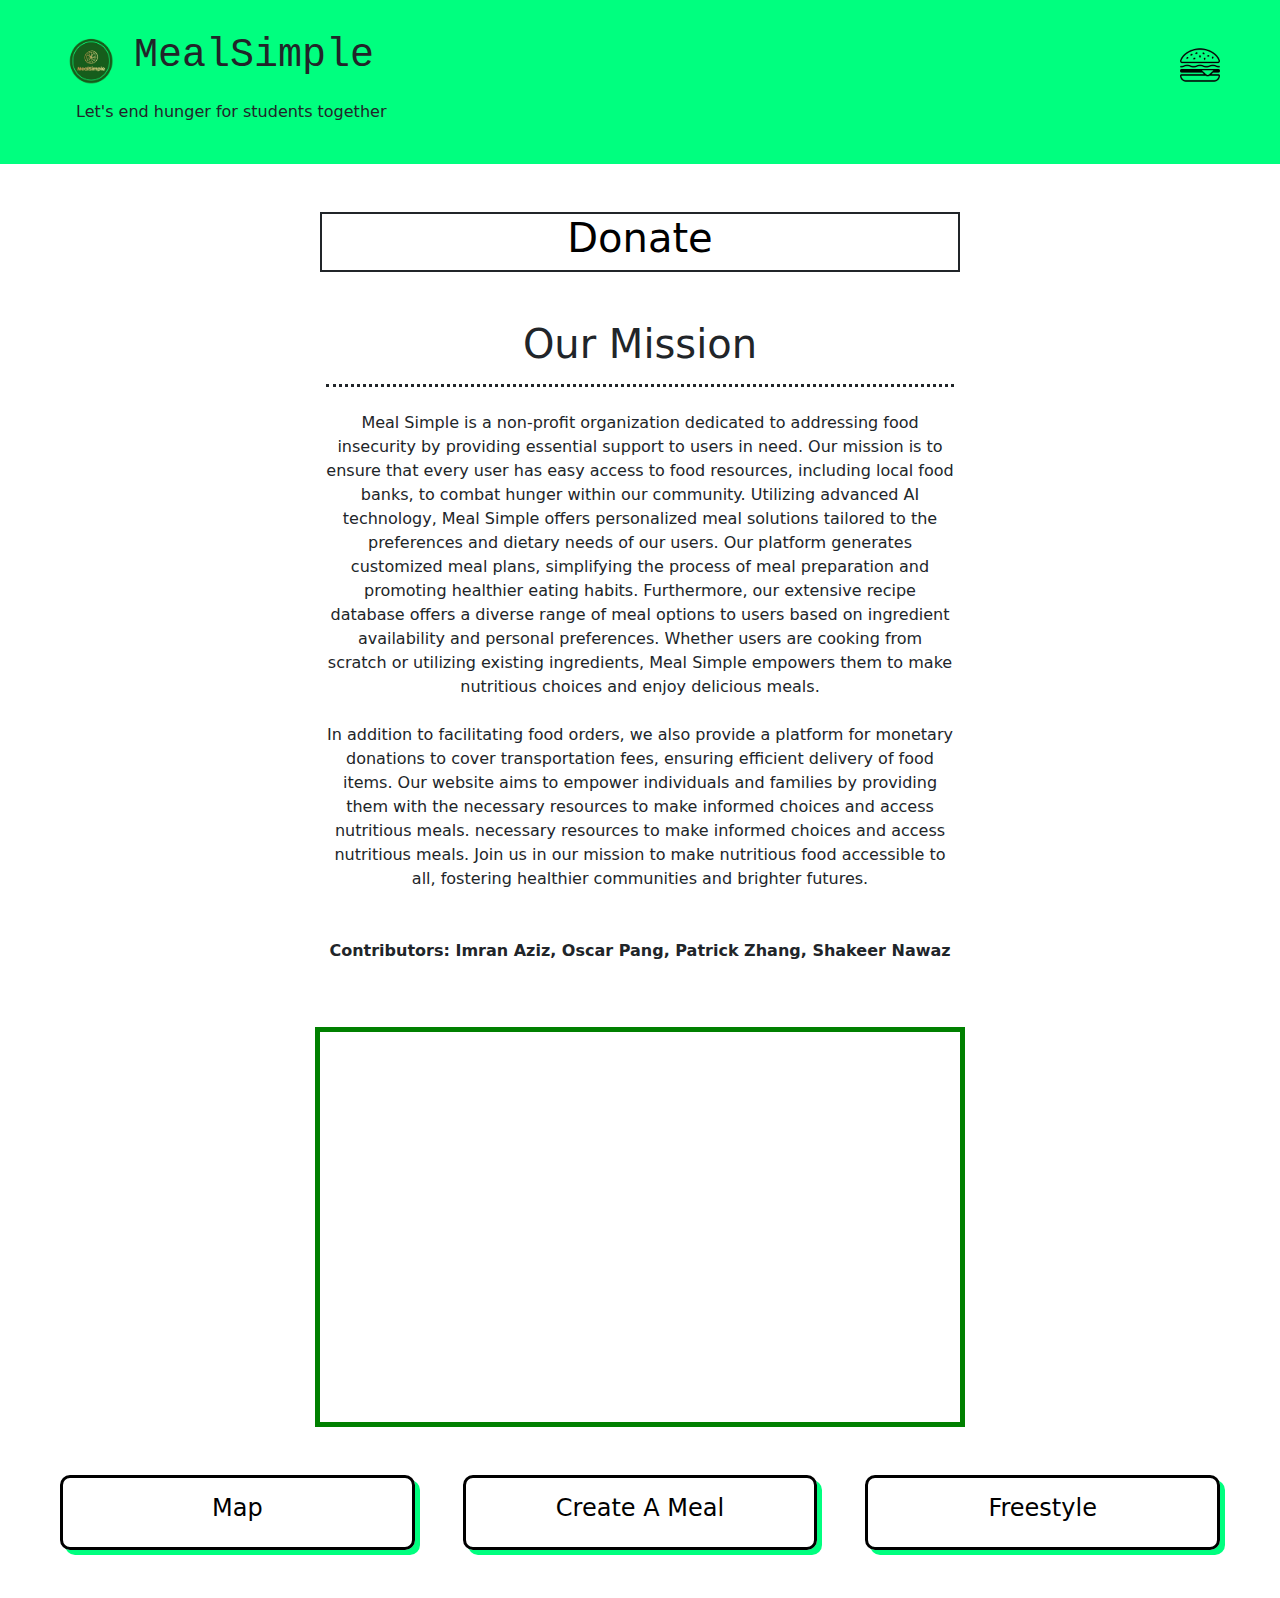
<file: index.html>
<!doctype html>

<html lang="en">
  <head>
    <meta charset="utf-8">
    <meta name="viewport" content="width=device-width, initial-scale=1">
    <title>MealSimple</title>
    <link rel="icon" href="logo.png">
    <link rel="stylesheet" href="style.css">
    <link href="https://cdn.jsdelivr.net/npm/bootstrap@5.3.3/dist/css/bootstrap.min.css" rel="stylesheet" integrity="sha384-QWTKZyjpPEjISv5WaRU9OFeRpok6YctnYmDr5pNlyT2bRjXh0JMhjY6hW+ALEwIH" crossorigin="anonymous">
  </head>
  <body>
    <script src="https://cdn.jsdelivr.net/npm/bootstrap@5.3.3/dist/js/bootstrap.bundle.min.js" integrity="sha384-YvpcrYf0tY3lHB60NNkmXc5s9fDVZLESaAA55NDzOxhy9GkcIdslK1eN7N6jIeHz" crossorigin="anonymous"></script>
    <script src="https://cdn.jsdelivr.net/npm/@popperjs/core@2.11.8/dist/umd/popper.min.js" integrity="sha384-I7E8VVD/ismYTF4hNIPjVp/Zjvgyol6VFvRkX/vR+Vc4jQkC+hVqc2pM8ODewa9r" crossorigin="anonymous"></script>
    <script src="https://cdn.jsdelivr.net/npm/bootstrap@5.3.3/dist/js/bootstrap.min.js" integrity="sha384-0pUGZvbkm6XF6gxjEnlmuGrJXVbNuzT9qBBavbLwCsOGabYfZo0T0to5eqruptLy" crossorigin="anonymous"></script>
    <div id="sideNav">
        <nav>
            <ul>
                <li><a href="index.html">HOME</a></li>
                <li><a href="maps.html">FOOD BANKS MAP</a></li>
                <li><a href="meal.html">CREATE A MEAL</a></li>
                <li><a href="freestyle.html">AI CHEF</a></li>
            </ul>
        </nav>
    </div>
    <div id="menuBtn">
        <img src="menu_icon.png" id="menu">
    </div>
    <script>
        var menuBtn = document.getElementById("menuBtn")
        var sideNav = document.getElementById("sideNav")
        var menu = document.getElementById("menu")

        sideNav.style.right = "-250px";

        menuBtn.onclick = function(){
            if(sideNav.style.right == "-250px"){
                sideNav.style.right = "0";
                menu.src = "menu_icon.png";
            }
            else{
                sideNav.style.right = "-250px";
                menu.src = "menu_icon.png";
            }
        }
    </script>
    <div class="container-fluid banner">
        <div class="row g-0">
            <header class="m-3 text-start">
                <div class="px-4 pt-3 pb-1">
                    <div class="container-fluid">
                        <div class="d-flex align-items-center">
                            <img src="logo.png" width="50" height="50" style="margin-right: 20px;">
                            <h1 id="Name">MealSimple</h1>
                        </div>
                    </div>
                </div>
                <p class="font-weight-light px-5 py-2">Let's end hunger for students together</p>
            </header>
        </div>
    </div>
        <div class="container-fluid mt-5">
            <div class="row">
                <div class="col-3"></div>
                <div class="col-6 donations">
                    <a href="https://www.gofundme.com/en-ca" target="_blank">
                        <h1 class="text-center fw-lighter">Donate</h1>
                    </a>
                </div>
                <div class="col-3"></div>
            </div>
        </div>

    <div class="mt-5 row">
        <div class="col-3"></div>
        <div class="col-6">
            <h1 class="text-center line pb-3 ">Our Mission</h1>
            <p class="text-center mt-4">
                Meal Simple is a non-profit organization dedicated to addressing food insecurity by providing essential support to users in need.
                Our mission is to ensure that every user has easy access to food resources, including local food banks, to combat hunger within our community. Utilizing
                advanced AI technology, Meal Simple offers personalized meal solutions tailored to the preferences and dietary needs of our users. Our platform generates
                 customized meal plans, simplifying the process of meal preparation and promoting healthier eating habits. Furthermore, our extensive recipe database offers
                  a diverse range of meal options to users based on ingredient availability and personal preferences. Whether users are cooking from scratch or utilizing existing
                  ingredients, Meal Simple empowers them to make nutritious choices and enjoy delicious meals.
                <br><br>
                    In addition to facilitating food orders, we also provide a platform for monetary
                    donations to cover transportation fees, ensuring efficient delivery of food items.
                    Our website aims to empower individuals and families by providing them with the
                    necessary resources to make informed choices and access nutritious meals.
                    necessary resources to make informed choices and access nutritious meals.
                    Join us in our mission to make nutritious food accessible to all, fostering healthier communities and brighter futures.
                <br><br>
            </p>
            <p class="text-center mt-4"><strong>Contributors: Imran Aziz, Oscar Pang, Patrick Zhang, Shakeer Nawaz</strong></p>
        </div>
    </div>

    <div class="mt-5" style="display: flex; justify-content: center; align-items: center;">
        <iframe src="https://drive.google.com/file/d/1EQgACAMKZ47PTR56Ia5wtlhQ8VueYqda/preview" width="650" height="400" allow="autoplay" style="border: 5px solid green;"></iframe>
    </div>

    <div class="container-fluid">
        <div class="row p-5 gx-5 gy-3">
            <div class="col-lg">
                <a href="maps.html">
                    <div class="p-3 options">
                        <h4 class="text-center">Map</h4>
                    </div>
                </a>
            </div>
            <div class="col-lg">
                <a href="meal.html">
                    <div class="p-3 options">
                        <h4 class="text-center">Create A Meal</h4>
                    </div>
                </a>
            </div>
            <div class="col-lg">
                <a href="freestyle.html">
                    <div class="p-3 options">
                        <h4 class="text-center">Freestyle</h4>
                    </div>
                </a>
            </div>
        </div>
    </div>

  </body>
</html>
</file>
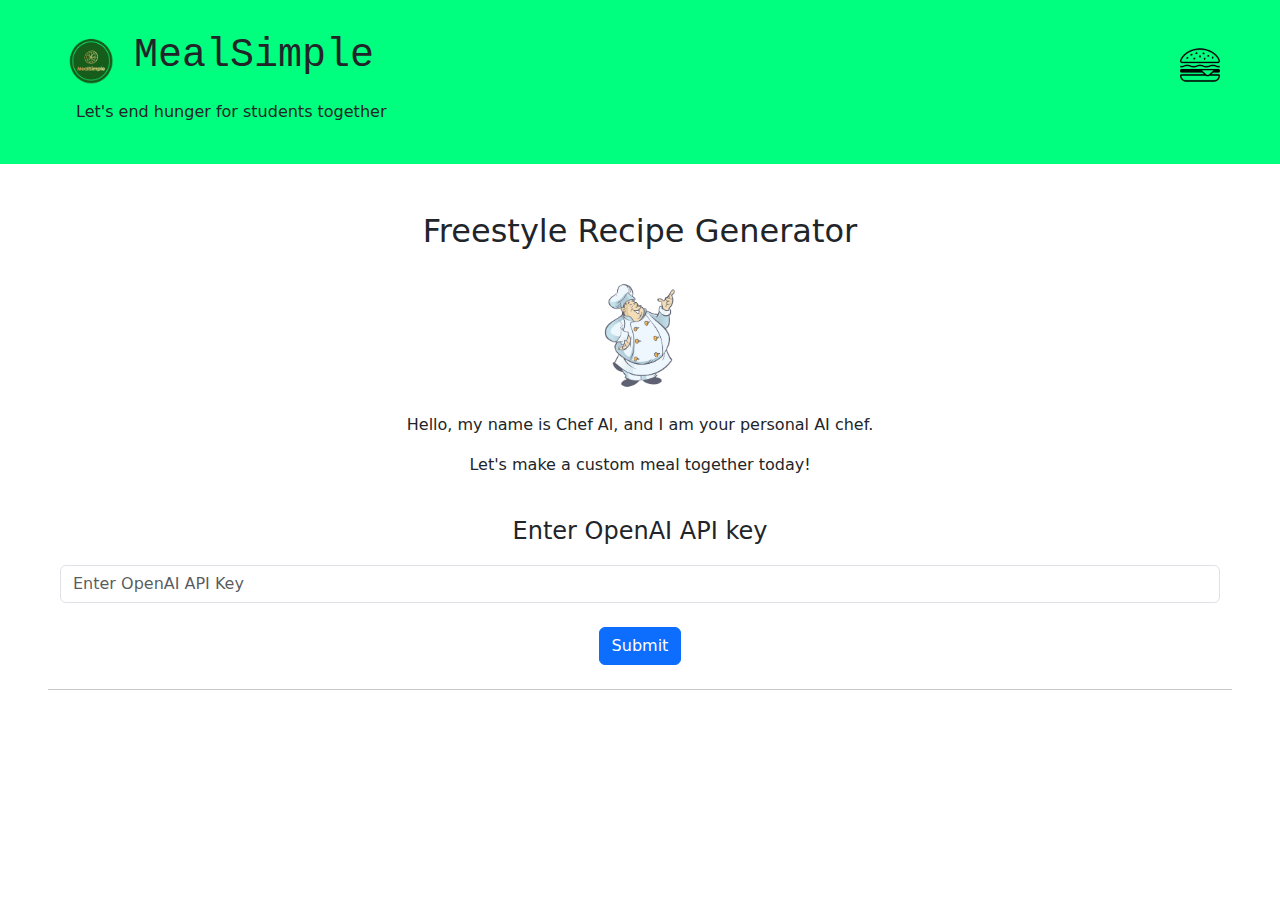
<file: freestyle.html>
<!doctype html>

<html lang="en">
  <head>
    <meta charset="utf-8">
    <meta name="viewport" content="width=device-width, initial-scale=1">
    <title>AI Chef</title>
    <link rel="icon" href="logo.png">
    <link rel="stylesheet" href="style.css">
    <link href="https://cdn.jsdelivr.net/npm/bootstrap@5.3.3/dist/css/bootstrap.min.css" rel="stylesheet" integrity="sha384-QWTKZyjpPEjISv5WaRU9OFeRpok6YctnYmDr5pNlyT2bRjXh0JMhjY6hW+ALEwIH" crossorigin="anonymous">
  </head>
  <body>
    <script src="https://cdn.jsdelivr.net/npm/bootstrap@5.3.3/dist/js/bootstrap.bundle.min.js" integrity="sha384-YvpcrYf0tY3lHB60NNkmXc5s9fDVZLESaAA55NDzOxhy9GkcIdslK1eN7N6jIeHz" crossorigin="anonymous"></script>
    <script src="https://cdn.jsdelivr.net/npm/@popperjs/core@2.11.8/dist/umd/popper.min.js" integrity="sha384-I7E8VVD/ismYTF4hNIPjVp/Zjvgyol6VFvRkX/vR+Vc4jQkC+hVqc2pM8ODewa9r" crossorigin="anonymous"></script>
    <script src="https://cdn.jsdelivr.net/npm/bootstrap@5.3.3/dist/js/bootstrap.min.js" integrity="sha384-0pUGZvbkm6XF6gxjEnlmuGrJXVbNuzT9qBBavbLwCsOGabYfZo0T0to5eqruptLy" crossorigin="anonymous"></script>
    <div id="sideNav">
        <nav>
            <ul>
                <li><a href="index.html">HOME</a></li>
                <li><a href="maps.html">FOOD BANKS MAP</a></li>
                <li><a href="meal.html">CREATE A MEAL</a></li>
                <li><a href="freestyle.html">AI CHEF</a></li>
            </ul>
        </nav>
    </div>
    <div id="menuBtn">
        <img src="menu_icon.png" id="menu">
    </div>
    <script>
        var menuBtn = document.getElementById("menuBtn")
        var sideNav = document.getElementById("sideNav")
        var menu = document.getElementById("menu")

        sideNav.style.right = "-250px";

        menuBtn.onclick = function(){
            if(sideNav.style.right == "-250px"){
                sideNav.style.right = "0";
                menu.src = "menu_icon.png";
            }
            else{
                sideNav.style.right = "-250px";
                menu.src = "menu_icon.png";
            }
        }
    </script>
    <div class="container-fluid banner">
        <div class="row g-0">
            <header class="m-3 text-start">
                <div class="px-4 pt-3 pb-1">
                    <div class="container-fluid">
                        <div class="d-flex align-items-center">
                            <img src="logo.png" width="50" height="50" style="margin-right: 20px;">
                            <h1 id="Name">MealSimple</h1>
                        </div>
                    </div>
                </div>
                <p class="font-weight-light px-5 py-2">Let's end hunger for students together</p>
            </header>
        </div>
    </div>

    <div class="m-5 row">
        <div class="col-12 text-center">

            <div class="row justify-content-center mb-4">
                <h2>Freestyle Recipe Generator</h2>
            </div>

            <div class="row justify-content-center mb-4">
                <img src="chef.png" style="width:100px;" class="chef">
            </div>

            <div class="row justify-content-center mb-4">
                <p>Hello, my name is Chef Al, and I am your personal AI chef.</p>
                <p>Let's make a custom meal together today!</p>
            </div>

            <div class="row justify-content-center mb-4">
                <h4>Enter OpenAI API key </h4>
                <br><br>
                <form id="apiKeyForm">
                    <input type="password" id="apiKeyInput" placeholder="Enter OpenAI API Key" class="form-control mb-4" required>
                    <button type="submit" class="btn btn-primary">Submit</button>
                </form>
            </div>

            <div class="row justify-content-center">
                <div id="box1" style="display: none; padding-top: 1%; padding-bottom: 1%; margin: 1%">
                    <form id="recipeForm">
                        <div class="mb-4">
                            <label for="cuisine">Cuisine Preference:</label> <br>
                            <input type="text" id="cuisine" name="cuisine" placeholder="e.g. Indian">
                        </div>
                        <div class="mb-4">
                            <label for="restrictions">Dietary Restrictions:</label> <br>
                            <input type="text" id="restrictions" name="restrictions" placeholder="e.g. Vegan">
                        </div>
                        <div class="mb-4">
                            <label for="time">Time To Make (minutes):</label> <br>
                            <input type="number" id="time" name="time" placeholder="e.g. 30">
                        </div>
                        <div class="mb-4">
                            <label for="cost">Budget ($ CAD):</label> <br>
                            <input type="number" id="cost" name="cost" placeholder="e.g. 20">
                        </div>
                        <button id="recipeButton" type="button" onclick="generateRecipe()">Generate Recipe</button>
                    </form>
                </div>
                <hr>
                <div id="box2" style="display: none; padding-top: 1%; padding-bottom: 1%;">
                    <div class="spinner mb-2" style="display: none;"></div>
                    <div id="recipeResult"></div>
                </div>
            </div>

        </div>

    </div>

    <script>
        document.getElementById('apiKeyForm').addEventListener('submit', function(event) {
            event.preventDefault();
            const apiKey = document.getElementById('apiKeyInput').value;
            localStorage.setItem('apiKey', apiKey);
            alert('API Key Saved!');
            document.getElementById('box1').style.display = 'block';
            document.getElementById('box2').style.display = 'block';
        });
    </script>

    <script src="index.js"></script>

</body>
</html>
</file>
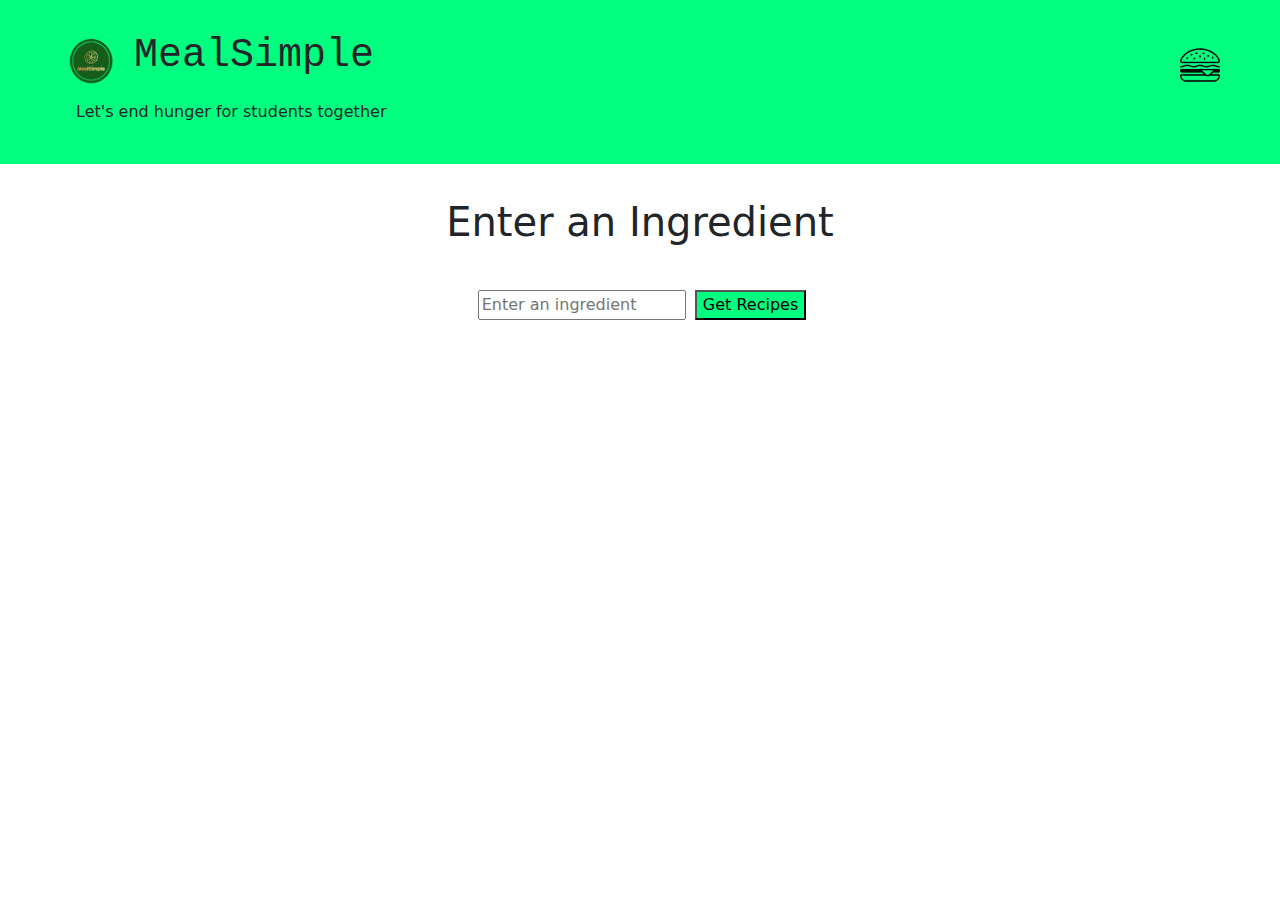
<file: meal.html>
<!DOCTYPE html>
<html lang="en">
<head>
    <meta charset="UTF-8">
    <meta name="viewport" content="width=device-width, initial-scale=1.0">
    <title>Create A Meal</title>
    <link rel="icon" href="logo.png">
    <link rel="stylesheet" href="style.css">
    <link href="https://cdn.jsdelivr.net/npm/bootstrap@5.3.3/dist/css/bootstrap.min.css" rel="stylesheet" integrity="sha384-QWTKZyjpPEjISv5WaRU9OFeRpok6YctnYmDr5pNlyT2bRjXh0JMhjY6hW+ALEwIH" crossorigin="anonymous">
</head>
<body>
    <script src="https://cdn.jsdelivr.net/npm/bootstrap@5.3.3/dist/js/bootstrap.bundle.min.js" integrity="sha384-YvpcrYf0tY3lHB60NNkmXc5s9fDVZLESaAA55NDzOxhy9GkcIdslK1eN7N6jIeHz" crossorigin="anonymous"></script>
    <script src="https://cdn.jsdelivr.net/npm/@popperjs/core@2.11.8/dist/umd/popper.min.js" integrity="sha384-I7E8VVD/ismYTF4hNIPjVp/Zjvgyol6VFvRkX/vR+Vc4jQkC+hVqc2pM8ODewa9r" crossorigin="anonymous"></script>
    <script src="https://cdn.jsdelivr.net/npm/bootstrap@5.3.3/dist/js/bootstrap.min.js" integrity="sha384-0pUGZvbkm6XF6gxjEnlmuGrJXVbNuzT9qBBavbLwCsOGabYfZo0T0to5eqruptLy" crossorigin="anonymous"></script>
    <div id="sideNav">
        <nav>
            <ul>
                <li><a href="index.html">HOME</a></li>
                <li><a href="maps.html">FOOD BANKS MAP</a></li>
                <li><a href="meal.html">CREATE A MEAL</a></li>
                <li><a href="freestyle.html">AI CHEF</a></li>
            </ul>
        </nav>
    </div>
    <div id="menuBtn">
        <img src="menu_icon.png" id="menu">
    </div>
    <script>
        var menuBtn = document.getElementById("menuBtn")
        var sideNav = document.getElementById("sideNav")
        var menu = document.getElementById("menu")

        sideNav.style.right = "-250px";

        menuBtn.onclick = function(){
            if(sideNav.style.right == "-250px"){
                sideNav.style.right = "0";
                menu.src = "menu_icon.png";
            }
            else{
                sideNav.style.right = "-250px";
                menu.src = "menu_icon.png";
            }
        }
    </script>
    <div class="container-fluid banner">
        <div class="row g-0">
            <header class="m-3 text-start">
                <div class="px-4 pt-3 pb-1">
                    <div class="container-fluid">
                        <div class="d-flex align-items-center">
                            <img src="logo.png" width="50" height="50" style="margin-right: 20px;">
                            <h1 id="Name">MealSimple</h1>
                        </div>
                    </div>
                </div>
                <p class="font-weight-light px-5 py-2">Let's end hunger for students together</p>
            </header>
        </div>
    </div>

    <div class="my-4">
        <h1 id="recipeTitle">Enter an Ingredient</h1>
    </div>

    <div class="my-4 input-container">
        <input type="text" id="ingredientInput" class='recipeInput mx-1' placeholder="Enter an ingredient">
        <button id='recipeButton' class='recipeButton'onclick="fetchRecipes()">Get Recipes</button>
    </div>

    <div id="mealList" class="meal-list"></div>

    <script src="index.js"></script>
</body>
</html>
</file>
<file: style.css>
#sideNav{
    width: 250px;
    height: 100vh;
    position: fixed;
    right: -250px;
    top: 0;
    background: #FDFD96;
    z-index: 2;
    transition: 0.5s;

}
nav ul li{
    list-style: none;
    margin: 50px 20px;
}
nav ul li a{
    text-decoration: none;
    color: #070000;
}

#menuBtn{
    width: 50px;
    height: 50px;
    text-align: center;
    position: fixed;
    right: 60px;
    top: 35px;
    border-radius: 3px;
    z-index: 3;
    cursor: pointer;
}

#menuBtn img{
    width: 60px;
}

#menuBtn img:hover{
    filter: invert(25%);
}

@media screen and (max-width: 770px){
    .banner-text h1{
        font-size: 44px;
    }
    .banner-btn a{
        display: block;
        margin: 20px auto;
    }
}
/*--feature--*/
#feature{
    width: 100%;
    padding: 70px 0;
}

.banner {
    background-color:springgreen
}

.line {
    border-style: dotted;
    border-width: 0px 0px 3px 0px
}

.donations {
    border-style: solid;
    border-width: 2px
}

.donations:hover {
    background-color: lightgoldenrodyellow;
}

#Name {
    font-family: Andale Mono, monospace;
}

a:link {
    color: black;
    background-color: transparent;
    text-decoration: none;
  }

a:visited {
    color: black;
    background-color: transparent;
    text-decoration: none;
}

a:hover {
    color: black;
    background-color: transparent;
    text-decoration: none;
}

a:active {
    color: black;
    background-color: transparent;
    text-decoration: none;
}



#recipeButton {
    background-color: springgreen;
}

.meal-list{
    height: 100px;
    display: flex;
    flex-direction: column;
    flex-wrap: wrap;
}

.meal-list li {
    display: inline-block; /* Display list items in a row */
    width: calc(33.33% - 20px); /* Each item takes up a third of the width, with a gap */
    margin: 10px; /* Add spacing around each item */
    vertical-align: top; /* Align items at the top */
    box-sizing: border-box; /* Include padding and border in the width */
    border: 1px solid #ccc; /* Add border for each item */
    padding: 10px; /* Add padding */
    font-size: 20px;
    text-align: center;
    cursor: pointer;
}
.meal-list li img{
    max-width: 100%;
    height: auto;
    display: block;
    margin: 0 auto 10px;
    transition: transform 0.3s, box-shadow 0.3s;
}

.meal-list li:hover img {
    transform: scale(1.1); /* Increase size by 10% */
    box-shadow: 0 0 10px rgba(0, 0, 0, 0.3); /* Add shadow effect */
}

/* Style paragraph elements containing recipe names */
.meal-list li p {
    font-size: 18px; /* Set the font size to 18 pixels */
    margin-bottom: 5px; /* Add some space below the paragraph */
}

#recipeTitle{
    text-align: center;
    padding: 10px;
}

.input-container{
    max-width: fit-content;
    margin-left: auto;
    margin-right: auto;
    padding: 10px;
}
.options {
    border-style: solid;
    border-width: 3px;
    border-radius: 10px;
    box-shadow: 5px 5px springgreen
}

.meal-list li img {
    max-width: 100%; /* Set maximum width to 100% of the container */
    height: auto; /* Allow the height to adjust proportionally */
    display: block; /* Make the image a block-level element */
    margin: 0 auto 10px; /* Center the image horizontally and add some space below */
}

.spinner {
    width: 50px;
    height: 50px;
    margin: auto;
    border: 4px solid gray;
    border-radius: 50%;
    border-left-color: green;
    animation: spin 1s infinite linear;
}

@keyframes spin {
    100% { transform: rotate(360deg); }
    0% { transform: rotate(0deg); }
}
</file>
